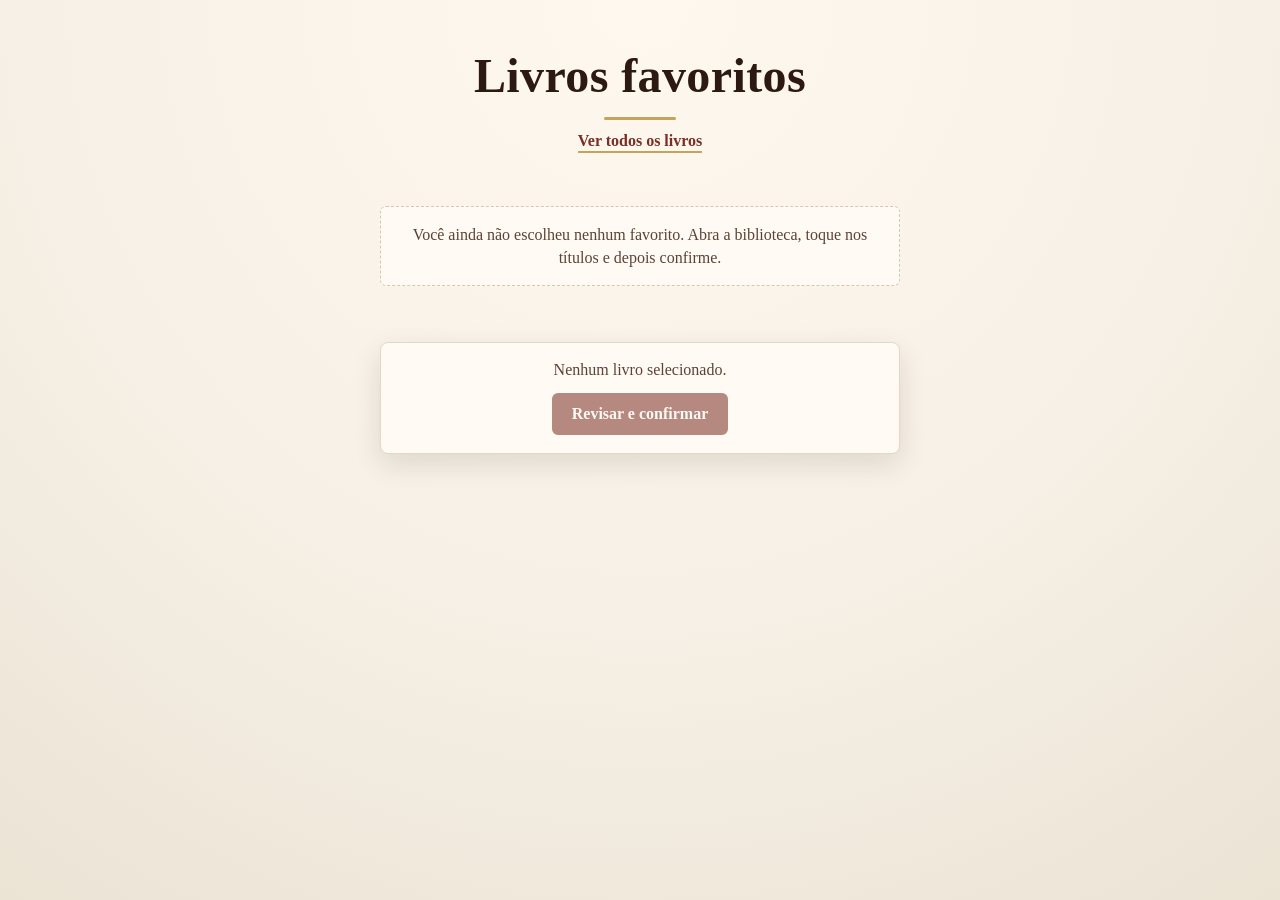
<file: index.html>
<!DOCTYPE html>
<html lang="pt-BR">
<head>
  <meta charset="UTF-8" />
  <meta name="viewport" content="width=device-width, initial-scale=1.0" />
  <title>Livraria online</title>
  <meta name="author" content="Professor Sagah" />
  <meta name="Keywords" content="Livros, livros digitais, audiolivros" />
  <style>
    :root {
      --papel: #f6f0e6;
      --papel-escuro: #ebe3d4;
      --tinta: #2c1a12;
      --tinta-suave: #5c4336;
      --vinho: #7a2e24;
      --vinho-destaque: #5e221b;
      --dourado: #c4a35a;
      --capa: #fffaf3;
      --sombra: 0 10px 28px rgba(44, 26, 18, 0.12);
    }

    *,
    *::before,
    *::after {
      box-sizing: border-box;
    }

    body {
      margin: 0;
      min-height: 100vh;
      padding: 48px 20px 64px;
      font-family: Georgia, "Times New Roman", serif;
      color: var(--tinta);
      background: radial-gradient(circle at top, #fff8ee 0%, var(--papel) 55%, var(--papel-escuro) 100%);
      display: flex;
      flex-direction: column;
      align-items: center;
    }

    h1 {
      margin: 0 0 12px;
      font-size: clamp(2rem, 4vw, 3rem);
      letter-spacing: 0.4px;
      text-align: center;
    }

    h1::after {
      content: "";
      display: block;
      width: 72px;
      height: 3px;
      margin: 14px auto 0;
      background: var(--dourado);
      border-radius: 2px;
    }

    p {
      margin: 0 0 28px;
      text-align: center;
    }

    a {
      color: var(--vinho);
      font-weight: 700;
      text-decoration: none;
      border-bottom: 2px solid var(--dourado);
      padding-bottom: 2px;
      transition: color 0.2s ease, border-color 0.2s ease;
    }

    a:hover,
    a:focus-visible {
      color: var(--vinho-destaque);
      border-color: var(--vinho);
    }

    .instrucao,
    .status,
    .aviso {
      max-width: 520px;
      color: var(--tinta-suave);
      line-height: 1.45;
    }

    .status {
      font-weight: 700;
      color: var(--vinho);
    }

    .aviso {
      background: var(--capa);
      border: 1px dashed #d7c7ae;
      border-radius: 6px;
      padding: 16px;
    }

    .lista-livros {
      list-style: none;
      margin: 0;
      padding: 0;
      width: min(100%, 520px);
      display: grid;
      gap: 12px;
    }

    .lista-livros li {
      background: var(--capa);
      border: 1px solid #e4d8c4;
      border-left: 8px solid var(--vinho);
      border-radius: 6px;
      box-shadow: var(--sombra);
      padding: 16px 18px;
      font-size: 1.15rem;
      color: var(--tinta-suave);
      transition: transform 0.15s ease, box-shadow 0.15s ease, border-left-color 0.15s ease;
    }

    body[data-pagina="biblioteca"] .lista-livros li {
      cursor: pointer;
    }

    body[data-pagina="biblioteca"] .lista-livros li:hover {
      transform: translateY(-2px);
      box-shadow: 0 14px 30px rgba(44, 26, 18, 0.16);
    }

    .lista-livros li.selecionado {
      border-left-color: var(--dourado);
      background: #fff4dc;
    }

    .lista-livros li.selecionado::after {
      content: " favorito";
      color: var(--vinho);
      font-size: 0.85rem;
      font-style: italic;
    }

    .painel-confirmacao {
      width: min(100%, 520px);
      margin-top: 28px;
      padding: 18px;
      background: var(--capa);
      border: 1px solid #e4d8c4;
      border-radius: 8px;
      box-shadow: var(--sombra);
      text-align: center;
    }

    .painel-confirmacao p {
      margin: 0 0 14px;
      color: var(--tinta-suave);
    }

    button,
    .botao {
      display: inline-block;
      font-family: inherit;
      font-size: 1rem;
      font-weight: 700;
      padding: 10px 18px;
      border-radius: 6px;
      cursor: pointer;
      border: 2px solid var(--vinho);
      background: var(--vinho);
      color: #fffaf3;
      text-decoration: none;
    }

    button:hover,
    button:focus-visible,
    .botao:hover,
    .botao:focus-visible {
      background: var(--vinho-destaque);
      border-color: var(--vinho-destaque);
      color: #fffaf3;
    }

    button:disabled {
      cursor: not-allowed;
      opacity: 0.55;
    }

    .dialogo {
      width: min(92vw, 460px);
      border: 1px solid #e4d8c4;
      border-radius: 10px;
      padding: 24px;
      background: var(--capa);
      color: var(--tinta);
      box-shadow: var(--sombra);
    }

    .dialogo::backdrop {
      background: rgba(44, 26, 18, 0.45);
    }

    .dialogo h2 {
      margin: 0 0 10px;
      text-align: center;
    }

    .dialogo p {
      margin: 0 0 16px;
    }

    .lista-revisao {
      list-style: none;
      margin: 0 0 18px;
      padding: 0;
      display: grid;
      gap: 8px;
    }

    .lista-revisao li {
      background: #fff8ee;
      border-left: 6px solid var(--dourado);
      padding: 10px 12px;
      border-radius: 4px;
    }

    .lista-revisao li::before {
      content: "✓ ";
      color: var(--vinho);
      font-weight: 700;
    }

    .sucesso {
      font-weight: 700;
      color: var(--vinho);
    }

    .dialogo__acoes {
      display: flex;
      flex-wrap: wrap;
      gap: 10px;
      justify-content: center;
    }

    #btn-continuar-escolhendo {
      background: transparent;
      color: var(--vinho);
    }

    #btn-continuar-escolhendo:hover,
    #btn-continuar-escolhendo:focus-visible {
      background: #f4e6d4;
      color: var(--vinho-destaque);
    }

    a.botao {
      border-bottom: 2px solid var(--vinho);
    }
  </style>
</head>
<body data-pagina="favoritos">
  <h1>Livros favoritos</h1>
  <p>
    <a href="biblioteca.html">Ver todos os livros</a>
  </p>
  <p id="status-favoritos" class="status"></p>
  <ul class="lista-livros" id="lista-livros"></ul>
  <p id="aviso-vazio" class="aviso" hidden>
    Você ainda não escolheu nenhum favorito. Abra a biblioteca, toque nos títulos e depois confirme.
  </p>
  <section class="painel-confirmacao">
    <p id="resumo-escolhas"></p>
    <button type="button" id="btn-revisar">Revisar e confirmar</button>
  </section>

  <dialog id="dialogo-confirmacao" class="dialogo">
    <h2 id="dialogo-titulo">Confirme seus favoritos</h2>
    <p id="dialogo-texto">Revise os títulos abaixo. Confirme só se esta for a lista certa.</p>
    <ul id="lista-revisao" class="lista-revisao"></ul>
    <p id="dialogo-sucesso" class="sucesso" hidden>Pronto. Seus favoritos foram confirmados e vão continuar aqui quando você voltar.</p>
    <div class="dialogo__acoes">
      <button type="button" id="btn-continuar-escolhendo">Continuar escolhendo</button>
      <button type="button" id="btn-confirmar">Confirmar títulos</button>
      <a id="btn-ver-favoritos" class="botao" href="index.html" hidden>Ver meus favoritos</a>
    </div>
  </dialog>

  <script>
    (function () {
      "use strict";

      var CHAVE_STORAGE = "livraria-online-favoritos";
      var pagina = document.body.getAttribute("data-pagina");
      var listaLivros = document.getElementById("lista-livros");
      var avisoVazio = document.getElementById("aviso-vazio");
      var statusFavoritos = document.getElementById("status-favoritos");
      var resumoEscolhas = document.getElementById("resumo-escolhas");
      var btnRevisar = document.getElementById("btn-revisar");
      var dialogo = document.getElementById("dialogo-confirmacao");
      var listaRevisao = document.getElementById("lista-revisao");
      var dialogoTitulo = document.getElementById("dialogo-titulo");
      var dialogoTexto = document.getElementById("dialogo-texto");
      var dialogoSucesso = document.getElementById("dialogo-sucesso");
      var btnContinuar = document.getElementById("btn-continuar-escolhendo");
      var btnConfirmar = document.getElementById("btn-confirmar");
      var btnVerFavoritos = document.getElementById("btn-ver-favoritos");

      function estadoPadrao() {
        return { titulos: [], confirmado: false };
      }

      function lerEstado() {
        try {
          var bruto = localStorage.getItem(CHAVE_STORAGE);
          if (!bruto) {
            return estadoPadrao();
          }
          var dados = JSON.parse(bruto);
          if (!dados || !Array.isArray(dados.titulos)) {
            return estadoPadrao();
          }
          return {
            titulos: dados.titulos,
            confirmado: Boolean(dados.confirmado)
          };
        } catch (erro) {
          return estadoPadrao();
        }
      }

      function salvarEstado(estado) {
        localStorage.setItem(CHAVE_STORAGE, JSON.stringify(estado));
      }

      function titulosSelecionadosNaPagina() {
        var itens = listaLivros.querySelectorAll("li.selecionado");
        var titulos = [];
        itens.forEach(function (item) {
          titulos.push(item.textContent.trim());
        });
        return titulos;
      }

      function atualizarResumo(estado) {
        var quantidade = estado.titulos.length;

        if (quantidade === 0) {
          resumoEscolhas.textContent = "Nenhum livro selecionado.";
          btnRevisar.disabled = true;
          return;
        }

        btnRevisar.disabled = false;

        if (quantidade === 1) {
          resumoEscolhas.textContent = estado.confirmado
            ? "1 título confirmado: " + estado.titulos[0] + "."
            : "1 título selecionado. Revise e confirme para garantir a escolha.";
          return;
        }

        resumoEscolhas.textContent = estado.confirmado
          ? quantidade + " títulos confirmados."
          : quantidade + " títulos selecionados. Revise e confirme para garantir as escolhas.";
      }

      function atualizarStatus(estado) {
        if (!statusFavoritos) {
          return;
        }

        if (estado.titulos.length === 0) {
          statusFavoritos.textContent = "";
          return;
        }

        statusFavoritos.textContent = estado.confirmado
          ? "Estes são os favoritos que você confirmou."
          : "Estas escolhas ainda não foram confirmadas. Revise os títulos e confirme para não ter dúvida.";
      }

      function montarListaFavoritos(estado) {
        listaLivros.innerHTML = "";

        estado.titulos.forEach(function (titulo) {
          var item = document.createElement("li");
          item.className = "selecionado";
          item.textContent = titulo;
          listaLivros.appendChild(item);
        });

        if (avisoVazio) {
          avisoVazio.hidden = estado.titulos.length > 0;
        }
      }

      function marcarLivrosDaBiblioteca(estado) {
        var itens = listaLivros.querySelectorAll("li");
        itens.forEach(function (item) {
          var titulo = item.textContent.trim();
          if (estado.titulos.indexOf(titulo) !== -1) {
            item.classList.add("selecionado");
          } else {
            item.classList.remove("selecionado");
          }
        });
      }

      function preencherRevisao(titulos) {
        listaRevisao.innerHTML = "";
        titulos.forEach(function (titulo) {
          var item = document.createElement("li");
          item.textContent = titulo;
          listaRevisao.appendChild(item);
        });
      }

      function mostrarModoRevisao(estado) {
        dialogoTitulo.textContent = "Confirme seus favoritos";
        dialogoTexto.hidden = false;
        dialogoSucesso.hidden = true;
        btnContinuar.hidden = false;
        btnContinuar.textContent = "Continuar escolhendo";
        btnConfirmar.hidden = false;
        btnVerFavoritos.hidden = true;
        preencherRevisao(estado.titulos);
        btnConfirmar.disabled = estado.titulos.length === 0;
      }

      function mostrarModoSucesso(estado) {
        dialogoTitulo.textContent = "Escolhas confirmadas";
        dialogoTexto.hidden = true;
        dialogoSucesso.hidden = false;
        btnConfirmar.hidden = true;
        preencherRevisao(estado.titulos);

        if (pagina === "biblioteca") {
          btnContinuar.hidden = true;
          btnVerFavoritos.hidden = false;
        } else {
          btnContinuar.textContent = "Fechar";
          btnContinuar.hidden = false;
          btnVerFavoritos.hidden = true;
        }
      }

      function abrirDialogo() {
        var estado = lerEstado();
        mostrarModoRevisao(estado);
        if (typeof dialogo.showModal === "function") {
          dialogo.showModal();
        } else {
          dialogo.setAttribute("open", "");
        }
      }

      function fecharDialogo() {
        if (typeof dialogo.close === "function") {
          dialogo.close();
        } else {
          dialogo.removeAttribute("open");
        }
      }

      if (pagina === "biblioteca") {
        marcarLivrosDaBiblioteca(lerEstado());

        listaLivros.addEventListener("click", function (evento) {
          var item = evento.target.closest("li");
          if (!item || !listaLivros.contains(item)) {
            return;
          }

          item.classList.toggle("selecionado");

          var estado = {
            titulos: titulosSelecionadosNaPagina(),
            confirmado: false
          };
          salvarEstado(estado);
          atualizarResumo(estado);
        });
      }

      if (pagina === "favoritos") {
        montarListaFavoritos(lerEstado());
        atualizarStatus(lerEstado());
      }

      atualizarResumo(lerEstado());

      btnRevisar.addEventListener("click", function () {
        abrirDialogo();
      });

      btnContinuar.addEventListener("click", function () {
        fecharDialogo();
      });

      btnConfirmar.addEventListener("click", function () {
        var estado = lerEstado();
        if (estado.titulos.length === 0) {
          return;
        }

        estado.confirmado = true;
        salvarEstado(estado);
        atualizarResumo(estado);
        atualizarStatus(estado);
        mostrarModoSucesso(estado);
      });
    })();
  </script>
</body>
</html>
</file>
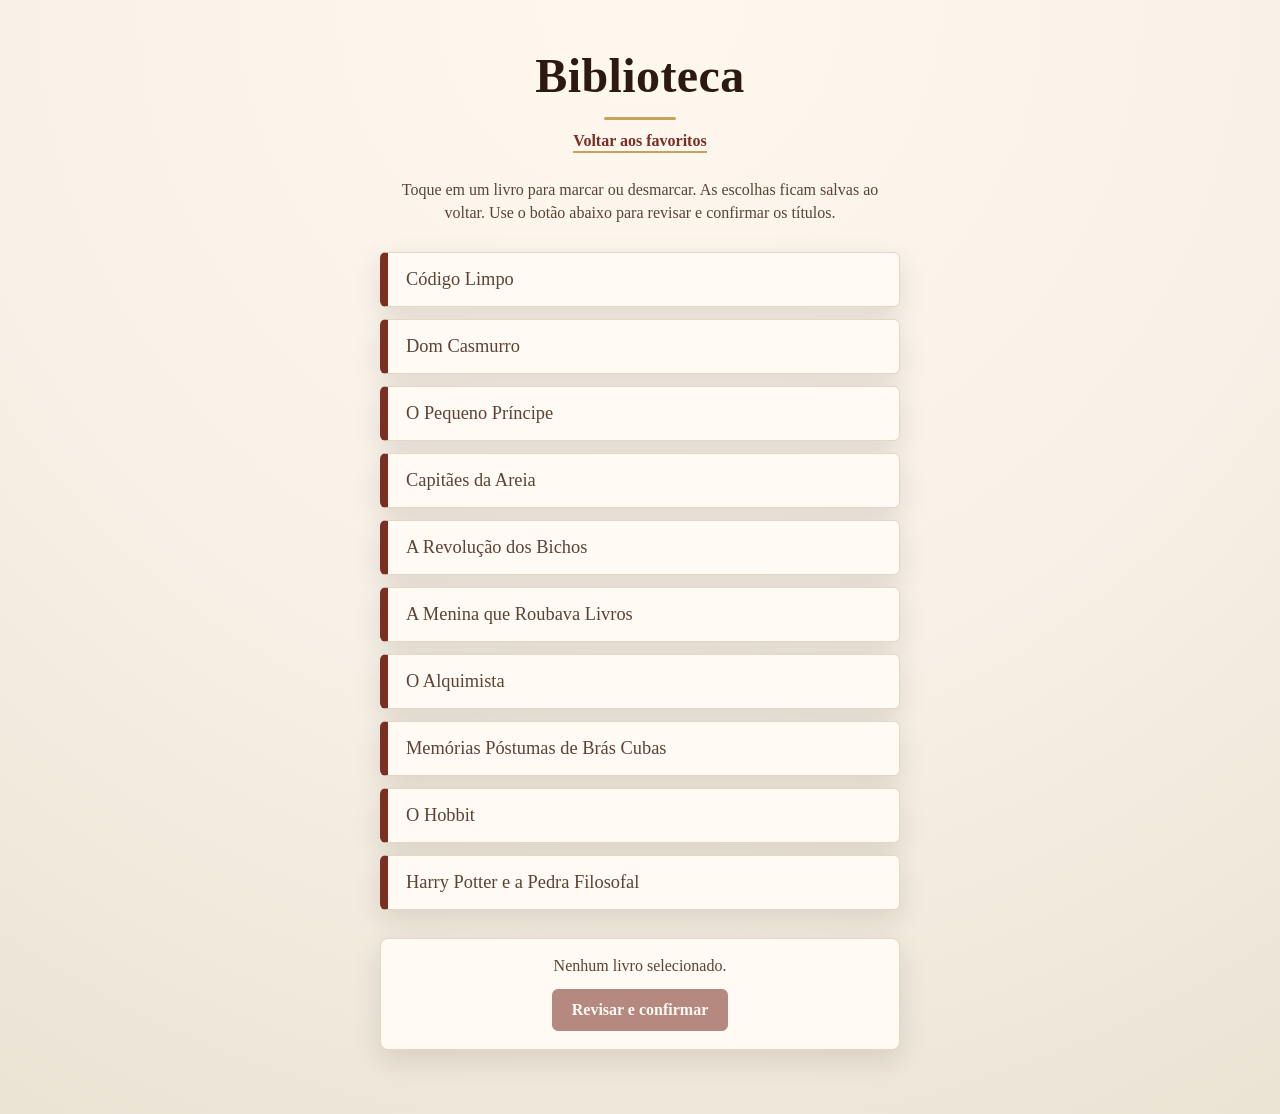
<file: biblioteca.html>
<!DOCTYPE html>
<html lang="pt-BR">
<head>
  <meta charset="UTF-8" />
  <meta name="viewport" content="width=device-width, initial-scale=1.0" />
  <title>Biblioteca — Livraria online</title>
  <meta name="author" content="Professor Sagah" />
  <meta name="Keywords" content="Livros, livros digitais, audiolivros" />
  <style>
    :root {
      --papel: #f6f0e6;
      --papel-escuro: #ebe3d4;
      --tinta: #2c1a12;
      --tinta-suave: #5c4336;
      --vinho: #7a2e24;
      --vinho-destaque: #5e221b;
      --dourado: #c4a35a;
      --capa: #fffaf3;
      --sombra: 0 10px 28px rgba(44, 26, 18, 0.12);
    }

    *,
    *::before,
    *::after {
      box-sizing: border-box;
    }

    body {
      margin: 0;
      min-height: 100vh;
      padding: 48px 20px 64px;
      font-family: Georgia, "Times New Roman", serif;
      color: var(--tinta);
      background: radial-gradient(circle at top, #fff8ee 0%, var(--papel) 55%, var(--papel-escuro) 100%);
      display: flex;
      flex-direction: column;
      align-items: center;
    }

    h1 {
      margin: 0 0 12px;
      font-size: clamp(2rem, 4vw, 3rem);
      letter-spacing: 0.4px;
      text-align: center;
    }

    h1::after {
      content: "";
      display: block;
      width: 72px;
      height: 3px;
      margin: 14px auto 0;
      background: var(--dourado);
      border-radius: 2px;
    }

    p {
      margin: 0 0 28px;
      text-align: center;
    }

    a {
      color: var(--vinho);
      font-weight: 700;
      text-decoration: none;
      border-bottom: 2px solid var(--dourado);
      padding-bottom: 2px;
      transition: color 0.2s ease, border-color 0.2s ease;
    }

    a:hover,
    a:focus-visible {
      color: var(--vinho-destaque);
      border-color: var(--vinho);
    }

    .instrucao,
    .status,
    .aviso {
      max-width: 520px;
      color: var(--tinta-suave);
      line-height: 1.45;
    }

    .status {
      font-weight: 700;
      color: var(--vinho);
    }

    .aviso {
      background: var(--capa);
      border: 1px dashed #d7c7ae;
      border-radius: 6px;
      padding: 16px;
    }

    .lista-livros {
      list-style: none;
      margin: 0;
      padding: 0;
      width: min(100%, 520px);
      display: grid;
      gap: 12px;
    }

    .lista-livros li {
      background: var(--capa);
      border: 1px solid #e4d8c4;
      border-left: 8px solid var(--vinho);
      border-radius: 6px;
      box-shadow: var(--sombra);
      padding: 16px 18px;
      font-size: 1.15rem;
      color: var(--tinta-suave);
      transition: transform 0.15s ease, box-shadow 0.15s ease, border-left-color 0.15s ease;
    }

    body[data-pagina="biblioteca"] .lista-livros li {
      cursor: pointer;
    }

    body[data-pagina="biblioteca"] .lista-livros li:hover {
      transform: translateY(-2px);
      box-shadow: 0 14px 30px rgba(44, 26, 18, 0.16);
    }

    .lista-livros li.selecionado {
      border-left-color: var(--dourado);
      background: #fff4dc;
    }

    .lista-livros li.selecionado::after {
      content: " favorito";
      color: var(--vinho);
      font-size: 0.85rem;
      font-style: italic;
    }

    .painel-confirmacao {
      width: min(100%, 520px);
      margin-top: 28px;
      padding: 18px;
      background: var(--capa);
      border: 1px solid #e4d8c4;
      border-radius: 8px;
      box-shadow: var(--sombra);
      text-align: center;
    }

    .painel-confirmacao p {
      margin: 0 0 14px;
      color: var(--tinta-suave);
    }

    button,
    .botao {
      display: inline-block;
      font-family: inherit;
      font-size: 1rem;
      font-weight: 700;
      padding: 10px 18px;
      border-radius: 6px;
      cursor: pointer;
      border: 2px solid var(--vinho);
      background: var(--vinho);
      color: #fffaf3;
      text-decoration: none;
    }

    button:hover,
    button:focus-visible,
    .botao:hover,
    .botao:focus-visible {
      background: var(--vinho-destaque);
      border-color: var(--vinho-destaque);
      color: #fffaf3;
    }

    button:disabled {
      cursor: not-allowed;
      opacity: 0.55;
    }

    .dialogo {
      width: min(92vw, 460px);
      border: 1px solid #e4d8c4;
      border-radius: 10px;
      padding: 24px;
      background: var(--capa);
      color: var(--tinta);
      box-shadow: var(--sombra);
    }

    .dialogo::backdrop {
      background: rgba(44, 26, 18, 0.45);
    }

    .dialogo h2 {
      margin: 0 0 10px;
      text-align: center;
    }

    .dialogo p {
      margin: 0 0 16px;
    }

    .lista-revisao {
      list-style: none;
      margin: 0 0 18px;
      padding: 0;
      display: grid;
      gap: 8px;
    }

    .lista-revisao li {
      background: #fff8ee;
      border-left: 6px solid var(--dourado);
      padding: 10px 12px;
      border-radius: 4px;
    }

    .lista-revisao li::before {
      content: "✓ ";
      color: var(--vinho);
      font-weight: 700;
    }

    .sucesso {
      font-weight: 700;
      color: var(--vinho);
    }

    .dialogo__acoes {
      display: flex;
      flex-wrap: wrap;
      gap: 10px;
      justify-content: center;
    }

    #btn-continuar-escolhendo {
      background: transparent;
      color: var(--vinho);
    }

    #btn-continuar-escolhendo:hover,
    #btn-continuar-escolhendo:focus-visible {
      background: #f4e6d4;
      color: var(--vinho-destaque);
    }

    a.botao {
      border-bottom: 2px solid var(--vinho);
    }
  </style>
</head>
<body data-pagina="biblioteca">
  <h1>Biblioteca</h1>
  <p>
    <a href="index.html">Voltar aos favoritos</a>
  </p>
  <p class="instrucao">Toque em um livro para marcar ou desmarcar. As escolhas ficam salvas ao voltar. Use o botão abaixo para revisar e confirmar os títulos.</p>
  <ul class="lista-livros" id="lista-livros">
    <li>Código Limpo</li>
    <li>Dom Casmurro</li>
    <li>O Pequeno Príncipe</li>
    <li>Capitães da Areia</li>
    <li>A Revolução dos Bichos</li>
    <li>A Menina que Roubava Livros</li>
    <li>O Alquimista</li>
    <li>Memórias Póstumas de Brás Cubas</li>
    <li>O Hobbit</li>
    <li>Harry Potter e a Pedra Filosofal</li>
  </ul>
  <section class="painel-confirmacao">
    <p id="resumo-escolhas"></p>
    <button type="button" id="btn-revisar">Revisar e confirmar</button>
  </section>

  <dialog id="dialogo-confirmacao" class="dialogo">
    <h2 id="dialogo-titulo">Confirme seus favoritos</h2>
    <p id="dialogo-texto">Revise os títulos abaixo. Confirme só se esta for a lista certa.</p>
    <ul id="lista-revisao" class="lista-revisao"></ul>
    <p id="dialogo-sucesso" class="sucesso" hidden>Pronto. Seus favoritos foram confirmados e vão aparecer na página de favoritos.</p>
    <div class="dialogo__acoes">
      <button type="button" id="btn-continuar-escolhendo">Continuar escolhendo</button>
      <button type="button" id="btn-confirmar">Confirmar títulos</button>
      <a id="btn-ver-favoritos" class="botao" href="index.html" hidden>Ver meus favoritos</a>
    </div>
  </dialog>

  <script>
    (function () {
      "use strict";

      var CHAVE_STORAGE = "livraria-online-favoritos";
      var pagina = document.body.getAttribute("data-pagina");
      var listaLivros = document.getElementById("lista-livros");
      var avisoVazio = document.getElementById("aviso-vazio");
      var statusFavoritos = document.getElementById("status-favoritos");
      var resumoEscolhas = document.getElementById("resumo-escolhas");
      var btnRevisar = document.getElementById("btn-revisar");
      var dialogo = document.getElementById("dialogo-confirmacao");
      var listaRevisao = document.getElementById("lista-revisao");
      var dialogoTitulo = document.getElementById("dialogo-titulo");
      var dialogoTexto = document.getElementById("dialogo-texto");
      var dialogoSucesso = document.getElementById("dialogo-sucesso");
      var btnContinuar = document.getElementById("btn-continuar-escolhendo");
      var btnConfirmar = document.getElementById("btn-confirmar");
      var btnVerFavoritos = document.getElementById("btn-ver-favoritos");

      function estadoPadrao() {
        return { titulos: [], confirmado: false };
      }

      function lerEstado() {
        try {
          var bruto = localStorage.getItem(CHAVE_STORAGE);
          if (!bruto) {
            return estadoPadrao();
          }
          var dados = JSON.parse(bruto);
          if (!dados || !Array.isArray(dados.titulos)) {
            return estadoPadrao();
          }
          return {
            titulos: dados.titulos,
            confirmado: Boolean(dados.confirmado)
          };
        } catch (erro) {
          return estadoPadrao();
        }
      }

      function salvarEstado(estado) {
        localStorage.setItem(CHAVE_STORAGE, JSON.stringify(estado));
      }

      function titulosSelecionadosNaPagina() {
        var itens = listaLivros.querySelectorAll("li.selecionado");
        var titulos = [];
        itens.forEach(function (item) {
          titulos.push(item.textContent.trim());
        });
        return titulos;
      }

      function atualizarResumo(estado) {
        var quantidade = estado.titulos.length;

        if (quantidade === 0) {
          resumoEscolhas.textContent = "Nenhum livro selecionado.";
          btnRevisar.disabled = true;
          return;
        }

        btnRevisar.disabled = false;

        if (quantidade === 1) {
          resumoEscolhas.textContent = estado.confirmado
            ? "1 título confirmado: " + estado.titulos[0] + "."
            : "1 título selecionado. Revise e confirme para garantir a escolha.";
          return;
        }

        resumoEscolhas.textContent = estado.confirmado
          ? quantidade + " títulos confirmados."
          : quantidade + " títulos selecionados. Revise e confirme para garantir as escolhas.";
      }

      function atualizarStatus(estado) {
        if (!statusFavoritos) {
          return;
        }

        if (estado.titulos.length === 0) {
          statusFavoritos.textContent = "";
          return;
        }

        statusFavoritos.textContent = estado.confirmado
          ? "Estes são os favoritos que você confirmou."
          : "Estas escolhas ainda não foram confirmadas. Revise os títulos e confirme para não ter dúvida.";
      }

      function montarListaFavoritos(estado) {
        listaLivros.innerHTML = "";

        estado.titulos.forEach(function (titulo) {
          var item = document.createElement("li");
          item.className = "selecionado";
          item.textContent = titulo;
          listaLivros.appendChild(item);
        });

        if (avisoVazio) {
          avisoVazio.hidden = estado.titulos.length > 0;
        }
      }

      function marcarLivrosDaBiblioteca(estado) {
        var itens = listaLivros.querySelectorAll("li");
        itens.forEach(function (item) {
          var titulo = item.textContent.trim();
          if (estado.titulos.indexOf(titulo) !== -1) {
            item.classList.add("selecionado");
          } else {
            item.classList.remove("selecionado");
          }
        });
      }

      function preencherRevisao(titulos) {
        listaRevisao.innerHTML = "";
        titulos.forEach(function (titulo) {
          var item = document.createElement("li");
          item.textContent = titulo;
          listaRevisao.appendChild(item);
        });
      }

      function mostrarModoRevisao(estado) {
        dialogoTitulo.textContent = "Confirme seus favoritos";
        dialogoTexto.hidden = false;
        dialogoSucesso.hidden = true;
        btnContinuar.hidden = false;
        btnContinuar.textContent = "Continuar escolhendo";
        btnConfirmar.hidden = false;
        btnVerFavoritos.hidden = true;
        preencherRevisao(estado.titulos);
        btnConfirmar.disabled = estado.titulos.length === 0;
      }

      function mostrarModoSucesso(estado) {
        dialogoTitulo.textContent = "Escolhas confirmadas";
        dialogoTexto.hidden = true;
        dialogoSucesso.hidden = false;
        btnConfirmar.hidden = true;
        preencherRevisao(estado.titulos);

        if (pagina === "biblioteca") {
          btnContinuar.hidden = true;
          btnVerFavoritos.hidden = false;
        } else {
          btnContinuar.textContent = "Fechar";
          btnContinuar.hidden = false;
          btnVerFavoritos.hidden = true;
        }
      }

      function abrirDialogo() {
        var estado = lerEstado();
        mostrarModoRevisao(estado);
        if (typeof dialogo.showModal === "function") {
          dialogo.showModal();
        } else {
          dialogo.setAttribute("open", "");
        }
      }

      function fecharDialogo() {
        if (typeof dialogo.close === "function") {
          dialogo.close();
        } else {
          dialogo.removeAttribute("open");
        }
      }

      if (pagina === "biblioteca") {
        marcarLivrosDaBiblioteca(lerEstado());

        listaLivros.addEventListener("click", function (evento) {
          var item = evento.target.closest("li");
          if (!item || !listaLivros.contains(item)) {
            return;
          }

          item.classList.toggle("selecionado");

          var estado = {
            titulos: titulosSelecionadosNaPagina(),
            confirmado: false
          };
          salvarEstado(estado);
          atualizarResumo(estado);
        });
      }

      if (pagina === "favoritos") {
        montarListaFavoritos(lerEstado());
        atualizarStatus(lerEstado());
      }

      atualizarResumo(lerEstado());

      btnRevisar.addEventListener("click", function () {
        abrirDialogo();
      });

      btnContinuar.addEventListener("click", function () {
        fecharDialogo();
      });

      btnConfirmar.addEventListener("click", function () {
        var estado = lerEstado();
        if (estado.titulos.length === 0) {
          return;
        }

        estado.confirmado = true;
        salvarEstado(estado);
        atualizarResumo(estado);
        atualizarStatus(estado);
        mostrarModoSucesso(estado);
      });
    })();
  </script>
</body>
</html>
</file>
